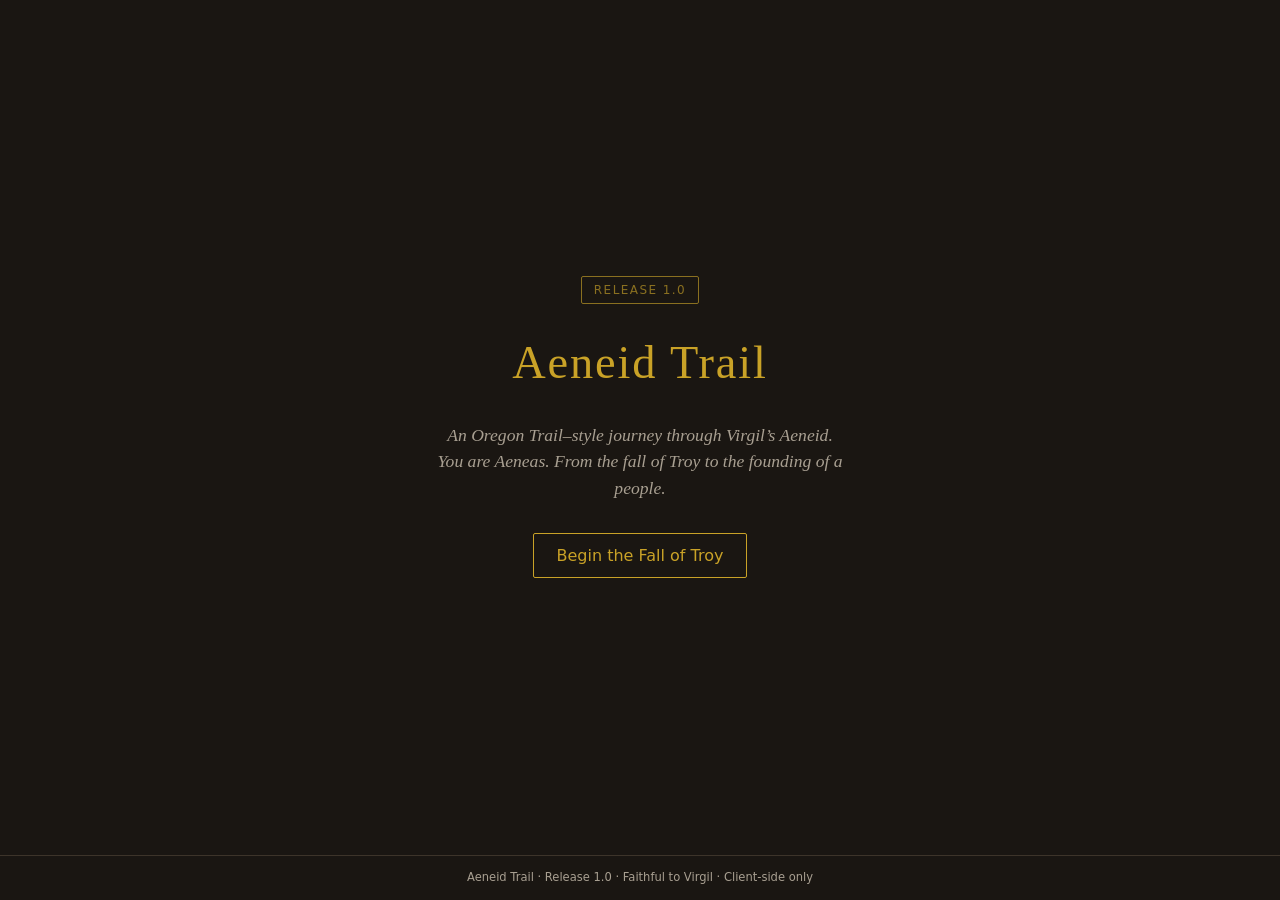
<file: index.html>
<!DOCTYPE html>
<html lang="en">
<head>
  <meta charset="UTF-8" />
  <meta http-equiv="refresh" content="0; url=aeneid_game.html" />
  <link rel="canonical" href="aeneid_game.html" />
  <title>Aeneid Trail</title>
  <script>window.location.replace("aeneid_game.html");</script>
</head>
<body>
  <p><a href="aeneid_game.html">Enter Aeneid Trail</a></p>
</body>
</html>
</file>
<file: css/styles.css>
/* Aeneid Trail — Phase 3 Styles
   Clean, readable, slightly classical. Improved status feedback,
   progress indicator, accessibility, and responsive layout.
*/

:root {
  --bg: #1a1612;
  --bg-panel: #241f19;
  --text: #e8e0d5;
  --text-muted: #a89f91;
  --accent: #c9a227;
  --accent-dim: #8a7020;
  --danger: #c45c5c;
  --warn: #c9a04a;
  --border: #3d342a;
  --alive: #7a9e6a;
  --dead: #8a5a5a;
  --font-serif: "Georgia", "Times New Roman", serif;
  --font-sans: system-ui, -apple-system, "Segoe UI", Roboto, sans-serif;
  --focus-ring: 0 0 0 3px rgba(201, 162, 39, 0.45);
}

* {
  box-sizing: border-box;
  margin: 0;
  padding: 0;
}

html, body {
  height: 100%;
  background: var(--bg);
  color: var(--text);
  font-family: var(--font-sans);
  line-height: 1.5;
}

body {
  display: flex;
  flex-direction: column;
  min-height: 100vh;
}

/* Focus visibility for keyboard / a11y */
button:focus-visible,
.choice-btn:focus-visible,
#scene-text:focus-visible {
  outline: none;
  box-shadow: var(--focus-ring);
}

/* ---------- Screens ---------- */

.screen {
  display: none;
  flex: 1;
  flex-direction: column;
  padding: 1.25rem 1.5rem;
  max-width: 920px;
  margin: 0 auto;
  width: 100%;
  gap: 0.9rem;
}

.screen.active {
  display: flex;
}

/* ---------- Title ---------- */

#title-screen {
  justify-content: center;
  align-items: center;
  text-align: center;
  gap: 1.5rem;
}

#title-screen h1 {
  font-family: var(--font-serif);
  font-size: clamp(2.2rem, 6vw, 2.9rem);
  font-weight: 400;
  letter-spacing: 0.04em;
  color: var(--accent);
}

#title-screen .subtitle {
  font-family: var(--font-serif);
  font-style: italic;
  color: var(--text-muted);
  font-size: 1.1rem;
  max-width: 28rem;
}

#title-screen .phase-tag {
  font-size: 0.75rem;
  text-transform: uppercase;
  letter-spacing: 0.12em;
  color: var(--accent-dim);
  border: 1px solid var(--accent-dim);
  padding: 0.25rem 0.75rem;
  border-radius: 2px;
}

.btn-row {
  display: flex;
  gap: 1rem;
  margin-top: 0.5rem;
  flex-wrap: wrap;
  justify-content: center;
}

button {
  font-family: var(--font-sans);
  font-size: 1rem;
  padding: 0.75rem 1.4rem;
  border: 1px solid var(--accent);
  background: transparent;
  color: var(--accent);
  cursor: pointer;
  border-radius: 2px;
  transition: background 0.15s, color 0.15s;
  min-height: 44px;
}

button:hover {
  background: var(--accent);
  color: var(--bg);
}

button.secondary {
  border-color: var(--border);
  color: var(--text-muted);
}

button.secondary:hover {
  background: var(--border);
  color: var(--text);
}

/* ---------- Game header ---------- */

header.game-header {
  display: flex;
  justify-content: space-between;
  align-items: baseline;
  border-bottom: 1px solid var(--border);
  padding-bottom: 0.45rem;
  gap: 1rem;
  flex-wrap: wrap;
}

header.game-header h2 {
  font-family: var(--font-serif);
  font-weight: 400;
  font-size: 1.3rem;
  color: var(--accent);
}

#travel-info {
  font-size: 0.82rem;
  color: var(--text-muted);
}

/* ---------- Progress ---------- */

.progress-panel {
  background: var(--bg-panel);
  border: 1px solid var(--border);
  border-radius: 3px;
  padding: 0.6rem 0.9rem 0.75rem;
}

.progress-label {
  display: flex;
  justify-content: space-between;
  font-size: 0.75rem;
  text-transform: uppercase;
  letter-spacing: 0.06em;
  color: var(--text-muted);
  margin-bottom: 0.45rem;
}

#chapter-label {
  color: var(--accent);
  text-transform: none;
  letter-spacing: 0;
  font-family: var(--font-serif);
  font-size: 0.9rem;
}

.chapter-progress {
  display: flex;
  gap: 0.35rem;
  flex-wrap: wrap;
}

.chapter-dot {
  width: 1.7rem;
  height: 1.7rem;
  border-radius: 50%;
  border: 1px solid var(--border);
  display: flex;
  align-items: center;
  justify-content: center;
  font-size: 0.7rem;
  color: var(--text-muted);
  background: transparent;
}

.chapter-dot.done {
  background: var(--accent-dim);
  border-color: var(--accent-dim);
  color: var(--bg);
}

.chapter-dot.current {
  background: var(--accent);
  border-color: var(--accent);
  color: var(--bg);
  font-weight: 600;
  box-shadow: 0 0 0 2px rgba(201, 162, 39, 0.25);
}

.chapter-dot .num {
  line-height: 1;
}

/* ---------- Status ---------- */

.status-panel {
  display: grid;
  grid-template-columns: repeat(5, 1fr);
  gap: 0.5rem;
  background: var(--bg-panel);
  border: 1px solid var(--border);
  padding: 0.65rem 0.75rem;
  border-radius: 3px;
}

.stat {
  text-align: center;
}

.stat .label {
  font-size: 0.68rem;
  text-transform: uppercase;
  letter-spacing: 0.06em;
  color: var(--text-muted);
}

.stat .value {
  font-size: 1.3rem;
  font-family: var(--font-serif);
  color: var(--text);
}

.stat .value.stat-warn {
  color: var(--warn);
}

.stat .value.stat-danger {
  color: var(--danger);
}

/* ---------- Scene ---------- */

.scene-panel {
  background: var(--bg-panel);
  border: 1px solid var(--border);
  padding: 1.15rem 1.35rem;
  border-radius: 3px;
  flex: 1;
  display: flex;
  flex-direction: column;
  gap: 0.9rem;
  min-height: 12rem;
}

#scene-title {
  font-family: var(--font-serif);
  font-size: 1.4rem;
  font-weight: 400;
  color: var(--accent);
}

#scene-text {
  font-family: var(--font-serif);
  font-size: 1.02rem;
  line-height: 1.65;
  white-space: pre-wrap;
  color: var(--text);
  max-height: 20rem;
  overflow-y: auto;
}

#choices {
  display: flex;
  flex-direction: column;
  gap: 0.55rem;
  margin-top: 0.25rem;
}

.choice-btn {
  text-align: left;
  padding: 0.85rem 1.1rem;
  border-color: var(--border);
  color: var(--text);
  background: transparent;
  font-size: 0.95rem;
  line-height: 1.4;
  min-height: 48px;
  border-radius: 2px;
}

.choice-btn:hover {
  border-color: var(--accent);
  background: rgba(201, 162, 39, 0.08);
  color: var(--text);
}

#end-note {
  margin-top: 0.35rem;
  padding: 0.7rem 0.85rem;
  border: 1px dashed var(--accent-dim);
  color: var(--text-muted);
  font-size: 0.88rem;
  font-family: var(--font-serif);
  font-style: italic;
}

/* ---------- Info panels ---------- */

.info-row {
  display: grid;
  grid-template-columns: 1fr 1fr;
  gap: 0.75rem;
}

.info-panel {
  background: var(--bg-panel);
  border: 1px solid var(--border);
  padding: 0.7rem 0.9rem;
  border-radius: 3px;
  font-size: 0.88rem;
}

.info-panel h3 {
  font-family: var(--font-serif);
  font-size: 0.92rem;
  color: var(--accent);
  margin-bottom: 0.35rem;
  font-weight: 400;
}

#companion-list {
  list-style: none;
}

#companion-list li {
  padding: 0.12rem 0;
}

#companion-list li.alive {
  color: var(--alive);
}

#companion-list li.dead {
  color: var(--dead);
  text-decoration: line-through;
  opacity: 0.8;
}

#flags-display {
  color: var(--text-muted);
  font-size: 0.82rem;
  word-break: break-word;
}

.log-panel {
  margin-top: 0;
}

#event-log {
  font-size: 0.8rem;
  color: var(--text-muted);
  max-height: 7.5rem;
  overflow-y: auto;
  line-height: 1.45;
}

.log-line {
  padding: 0.12rem 0;
}

/* ---------- Footer ---------- */

footer {
  text-align: center;
  padding: 0.85rem;
  font-size: 0.72rem;
  color: var(--text-muted);
  border-top: 1px solid var(--border);
  margin-top: auto;
}

/* ---------- Responsive ---------- */

@media (max-width: 640px) {
  .screen {
    padding: 1rem;
  }

  .status-panel {
    grid-template-columns: repeat(3, 1fr);
  }

  .info-row {
    grid-template-columns: 1fr;
  }

  #scene-text {
    max-height: 14rem;
    font-size: 0.98rem;
  }

  .chapter-dot {
    width: 1.5rem;
    height: 1.5rem;
    font-size: 0.65rem;
  }

  header.game-header {
    flex-direction: column;
    align-items: flex-start;
    gap: 0.25rem;
  }
}

@media (max-width: 400px) {
  .status-panel {
    grid-template-columns: repeat(2, 1fr);
  }
}

/* Reduced motion */
@media (prefers-reduced-motion: reduce) {
  button,
  .choice-btn {
    transition: none;
  }
}
</file>
